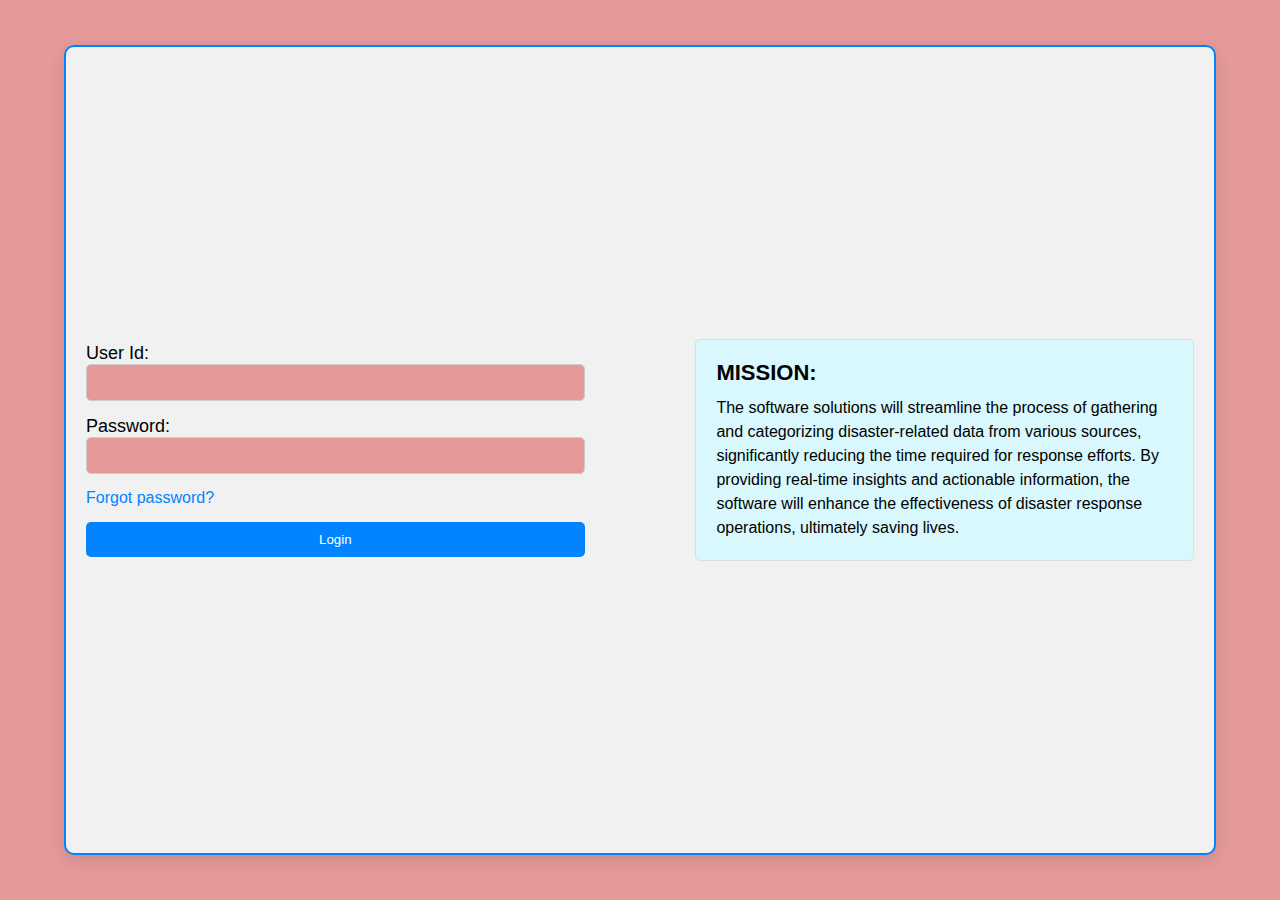
<file: Login-Page.html>
<!DOCTYPE html>
<html lang="en">
<head>
    <meta charset="UTF-8">
    <meta name="viewport" content="width=device-width, initial-scale=1.0">
    <title>Login Page</title>
    <link rel="stylesheet" href="styles.css">
    <script defer src="scripts.js"></script>
</head>
<body>
    <div class="login-container">
        <div class="login-box">
            <form id="loginForm">
                <label for="userid">User Id:</label>
                <input class="textbox" type="text" id="userid" name="userid" required>
                
                <label for="password">Password:</label>
                <input class="textbox" type="password" id="password" name="password" required>

                <div class="forgot-password">
                    <a href="#">Forgot password?</a>
                </div>

                <button type="submit" class="login-btn">Login</button>
            </form>
        </div>

        <div class="mission-box">
            <h2>MISSION:</h2>
            <p>
                The software solutions will streamline the process of gathering and categorizing disaster-related data from various sources, significantly reducing the time required for response efforts. By providing real-time insights and actionable information, the software will enhance the effectiveness of disaster response operations, ultimately saving lives.
            </p>
        </div>
    </div>
</body>
</html>
</file>
<file: styles.css>
* {
    margin: 0;
    padding: 0;
    box-sizing: border-box;
}

body {
    font-family: Arial, sans-serif;
    background-color: #E59999;
    display: flex;
    justify-content: center;
    align-items: center;
    height: 100vh;
    margin: 0;
}

.textbox{
    background-color: #E59999;
}
.login-container {
    width: 90vw; /* Almost full width */
    height: 90vh; /* Almost full height */
    background-color: #f1f1f1;
    border: 2px solid #0084ff;
    border-radius: 10px;
    padding: 20px;
    display: flex;
    justify-content: space-between;
    align-items: center;
    box-shadow: 0 5px 15px rgba(0, 0, 0, 0.1);
}

/* Styling for the left side (Login Form) */
.login-box {
    width: 45%;
    display: flex;
    flex-direction: column;
    justify-content: center;
}

.login-box label {
    font-size: 18px;
    margin-bottom: 5px;
}

.login-box input {
    width: 100%;
    padding: 10px;
    margin-bottom: 15px;
    border-radius: 5px;
    border: 1px solid #ccc;
}

.forgot-password {
    margin-bottom: 15px;
}

.forgot-password a {
    color: #0084ff;
    text-decoration: none;
}

.login-btn {
    padding: 10px;
    width: 100%;
    background-color: #0084ff;
    color: white;
    border: none;
    border-radius: 5px;
    cursor: pointer;
}

.login-btn:hover {
    background-color: #006bbf;
}

/* Styling for the right side (Mission Statement) */
.mission-box {
    width: 45%;
    padding: 20px;
    background-color: #D8F8FD;
    border: 1px solid #ddd;
    border-radius: 5px;
}

.mission-box h2 {
    font-size: 22px;
    margin-bottom: 10px;
}

.mission-box p {
    font-size: 16px;
    line-height: 1.5;
}

/* Responsive Design */
@media screen and (max-width: 768px) {
    .login-container {
        flex-direction: column;
        height: auto;
    }

    .login-box, .mission-box {
        width: 100%;
        margin-bottom: 20px;
    }
}
</file>
